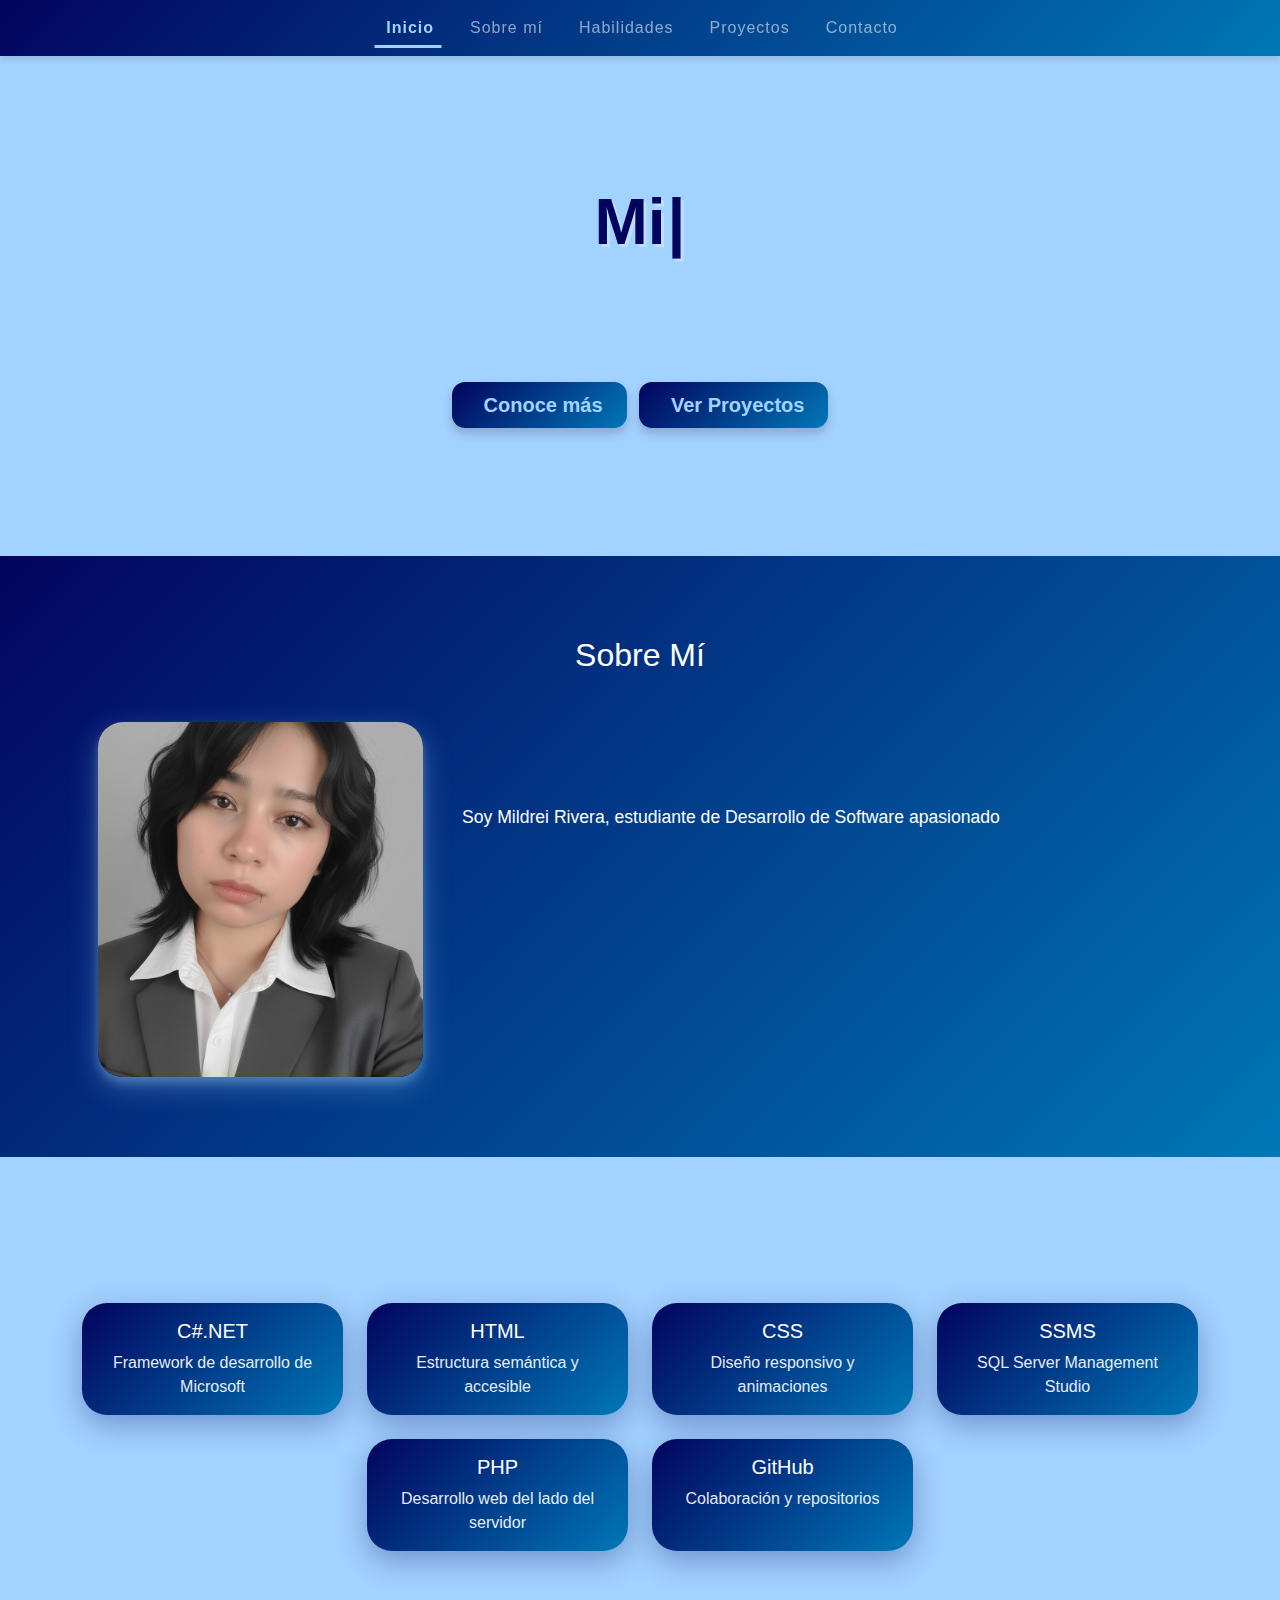
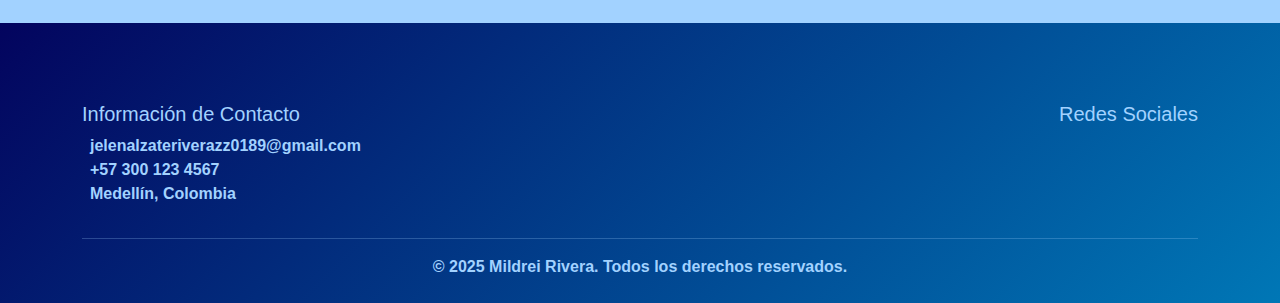
<file: index.html>
<!DOCTYPE html>
<html lang="es">
<head>
    <meta charset="UTF-8">
    <meta name="viewport" content="width=device-width, initial-scale=1.0">
    <title>Mi Portafolio - Mildrei Rivera</title>
    
    <!-- Bootstrap 5 CSS -->
    <link href="https://cdn.jsdelivr.net/npm/bootstrap@5.0.2/dist/css/bootstrap.min.css" rel="stylesheet">
    
    <!-- Font Awesome para íconos -->
    <link rel="stylesheet" href="https://cdnjs.cloudflare.com/ajax/libs/font-awesome/6.4.0/css/all.min.css" integrity="sha512-iecdLmaskl7CVkqkXNQ/ZH/XLlvWZOJyj7Yy7tcenmpD1ypASozpmT/E0iPtmFIB46ZmdtAc9eNBvH0H/ZpiBw==" crossorigin="anonymous" referrerpolicy="no-referrer" />
    
    <!-- Tu CSS personalizado -->
    <link rel="stylesheet" href="styles.css">
</head>
<body>

    <!-- NAVBAR - Menú de navegación dinámico -->
    <nav class="navbar navbar-expand-lg navbar-dark sticky-top">
        <div class="container">
            <button class="navbar-toggler" type="button" data-bs-toggle="collapse" data-bs-target="#navbarNav">
                <span class="navbar-toggler-icon"></span>
            </button>
            <div class="collapse navbar-collapse justify-content-center" id="navbarNav">
                <ul class="navbar-nav">
                    <li class="nav-item">
                        <a class="nav-link active px-3" href="index.html">
                            <i class="fas fa-home me-1"></i>Inicio
                        </a>
                    </li>
                    <li class="nav-item">
                        <a class="nav-link px-3" href="#sobre-mi">
                            <i class="fas fa-user me-1"></i>Sobre mí
                        </a>
                    </li>
                    <li class="nav-item">
                        <a class="nav-link px-3" href="#habilidades">
                            <i class="fas fa-lightbulb me-1"></i>Habilidades
                        </a>
                    </li>
                    <li class="nav-item">
                        <a class="nav-link px-3" href="projects.html">
                            <i class="fas fa-folder-open me-1"></i>Proyectos
                        </a>
                    </li>
                    <li class="nav-item">
                        <a class="nav-link px-3" href="#contacto">
                            <i class="fas fa-envelope me-1"></i>Contacto
                        </a>
                    </li>
                </ul>
            </div>
        </div>
    </nav>

    <!-- HEADER - Encabezado principal -->
    <header class="header-main">
        <div class="container">
            <div class="row align-items-center justify-content-center">
                <div class="col-lg-8 text-center">
                    <h1 class="display-3 fw-bold" id="typewriter"></h1>
                    <p class="lead mb-4 fade-in-text fw-bold subtitle">
                        Desarrollador de Software | Estudiante con mente técnica y código con el toque artístico.
                    </p>
                    <a href="#sobre-mi" class="btn btn-custom btn-lg px-4 me-2">
                        <i class="fas fa-user me-2"></i>Conoce más
                    </a>
                    <a href="projects.html" class="btn btn-custom btn-lg px-4">
                        <i class="fas fa-folder-open me-2"></i>Ver Proyectos
                    </a>
                </div>
            </div>
        </div>
    </header>

    <!-- SECCIÓN: SOBRE MÍ -->
    <section id="sobre-mi" class="section-sobre-mi">
        <div class="container">
            <h2 class="text-center mb-5 text-white">Sobre Mí</h2>
            <div class="row align-items-center">
                <!-- Columna de imagen -->
                <div class="col-lg-4 text-center mb-4 mb-lg-0">
                    <div class="flip-card" id="flipCard">
                        <div class="flip-card-inner">
                            <!-- FRENTE de la carta -->
                            <div class="flip-card-front">
                                <div class="foto-container">
                                    <div class="foto-placeholder">
                                        <div>
                                            <img src="image/Perfil.jpeg" alt="Mi foto" class="foto-img">
                                        </div>
                                    </div>
                                    
                                </div>
                            </div>
                            <!-- REVERSO de la carta -->
                            <div class="flip-card-back">
                                <div class="foto-container-back">
                                    <i class="fas fa-code fa-4x mb-3"></i>
                                    <h4 class="fw-bold mb-3">Desarrollador</h4>
                                    <p class="mb-2"><i class="fas fa-graduation-cap me-2"></i>Tecnico Auxilliar en Desarrollado de Software</p>
                                    <p class="mb-2"><i class="fas fa-laptop-code me-2"></i>Desarrollador en Formación</p>
                                    <p class="mb-2"><i class="fas fa-heart me-2"></i>Apasionado por el Diseño y el Desarrollo</p>
                                </div>
                            </div>
                        </div>
                    </div>
                </div>
                
                <!-- Columna de texto -->
                <div class="col-lg-8 text-start">
                    <p class="text-white" id="typewriter-p1"></p>
                    <p class="text-white" id="typewriter-p2"></p>
                </div>
            </div>
        </div>
    </section>

    <!-- SECCIÓN: HABILIDADES -->
    <section id="habilidades" class="section-habilidades">
        <div class="container">
            <h2 class="text-center mb-5" id="typewriter-habilidades"></h2>
            <div class="row text-center justify-content-center">
                
                <!-- .NET -->
                <div class="col-md-3 col-sm-6 mb-4">
                    <div class="card h-100 skill-card skill-float-2">
                        <div class="card-body">
                            <i class="fas fa-laptop-code fa-4x mb-3" style="color: #b197fc;"></i>
                            <h5 class="card-title text-white">C#.NET</h5>
                            <p class="card-text text-white">Framework de desarrollo de Microsoft</p>
                        </div>
                    </div>
                </div>

                <!-- HTML -->
                <div class="col-md-3 col-sm-6 mb-4">
                    <div class="card h-100 skill-card skill-float-1">
                        <div class="card-body">
                            <i class="fab fa-html5 fa-4x mb-3" style="color: #ff6b6b;"></i>
                            <h5 class="card-title text-white">HTML</h5>
                            <p class="card-text text-white">Estructura semántica y accesible</p>
                        </div>
                    </div>
                </div>
                
                <!-- CSS -->
                <div class="col-md-3 col-sm-6 mb-4">
                    <div class="card h-100 skill-card skill-float-2">
                        <div class="card-body">
                            <i class="fab fa-css3-alt fa-4x mb-3" style="color: #4dabf7;"></i>
                            <h5 class="card-title text-white">CSS</h5>
                            <p class="card-text text-white">Diseño responsivo y animaciones</p>
                        </div>
                    </div>
                </div>
                <!-- SSMS -->
                <div class="col-md-3 col-sm-6 mb-4">
                    <div class="card h-100 skill-card skill-float-2">
                        <div class="card-body">
                            <i class="fas fa-database fa-4x mb-3" style="color: #ffc107;"></i>
                            <h5 class="card-title text-white">SSMS</h5>
                            <p class="card-text text-white">SQL Server Management Studio</p>
                        </div>
                    </div>
                </div>

                <!-- PHP -->
                <div class="col-md-3 col-sm-6 mb-4">
                    <div class="card h-100 skill-card skill-float-1">
                        <div class="card-body">
                            <i class="fab fa-php fa-4x mb-3" style="color: #7844b3;"></i>
                            <h5 class="card-title text-white">PHP</h5>
                            <p class="card-text text-white">Desarrollo web del lado del servidor</p>
                        </div>
                    </div>
                </div>
                <!-- GitHub -->
                <div class="col-md-3 col-sm-6 mb-4">
                    <div class="card h-100 skill-card skill-float-1">
                        <div class="card-body">
                            <i class="fab fa-github fa-4x mb-3" style="color: #ffffff;"></i>
                            <h5 class="card-title text-white">GitHub</h5>
                            <p class="card-text text-white">Colaboración y repositorios</p>
                        </div>
                    </div>
                </div>

            </div>
        </div>
    </section>

    <!-- PIE DE PÁGINA -->
    <footer id="contacto" class="bg py-4">
        <div class="container">
            <div class="row">
                <div class="col-md-6">
                    <h5>Información de Contacto</h5>
                    <p>
                        <i class="fas fa-envelope me-2"></i>jelenalzateriverazz0189@gmail.com<br>
                        <i class="fas fa-phone me-2"></i>+57 300 123 4567<br>
                        <i class="fas fa-map-marker-alt me-2"></i>Medellín, Colombia
                    </p>
                </div>
                <div class="col-md-6 text-md-end">
                    <h5>Redes Sociales</h5>
                    <a href="https://www.linkedin.com/in/mildrei-rivera-22b343347/" class="text-white me-3"><i class="fab fa-linkedin fa-2x"></i></a>
                    <a href="https://github.com/MildreyRivera" class="text-white me-3"><i class="fab fa-github fa-2x"></i></a>
                    <a href="https://www.instagram.com/ghost.and.leo/" class="text-white"><i class="fab fa-instagram fa-2x"></i></a>
                </div>
            </div>
            <hr class="bg-white">
            <p class="text-center mb-0">© 2025 Mildrei Rivera. Todos los derechos reservados.</p>
        </div>
    </footer>

    <!-- jQuery -->
    <script src="https://code.jquery.com/jquery-3.6.0.min.js"></script>
    
    <!-- Bootstrap 5 JS Bundle -->
    <script src="https://cdn.jsdelivr.net/npm/bootstrap@5.0.2/dist/js/bootstrap.bundle.min.js"></script>
    
    <!-- Tu JavaScript personalizado -->
    <script src="scripts.js"></script>

</body>
</html>
</file>
<file: styles.css>
/* ===================================
   ESTILOS GENERALES
   =================================== */

body {
    font-family: 'Segoe UI', Tahoma, Geneva, Verdana, sans-serif;
}

/* ===================================
   NAVBAR
   =================================== */

.navbar {
    background: linear-gradient(135deg, #03045e 0%, #0077b6 100%) !important;
    box-shadow: 0 4px 6px rgba(0, 0, 0, 0.1);
    color:#a2d2ff ;
    font-size: 1.0rem;
    letter-spacing: 1px;
}

.navbar-brand {
    transition: all 0.3s ease;
}

.navbar-brand:hover {
    transform: scale(1.08) rotate(-2deg);
    color: #a2d2ff !important;
}

.navbar-brand:hover i {
    animation: logoSpin 0.6s ease;
}

.navbar-nav .nav-link {
    transition: all 0.4s;
    position: relative;
}

.navbar-nav .nav-link::after {
    content: '';
    position: absolute;
    bottom: 0;
    left: 50%;
    width: 0;
    height: 3px;
    background-color: #a2d2ff;
    transition: all 0.4s ease;
    transform: translateX(-50%);
}

.navbar-nav .nav-link:hover::after {
    width: 80%;
}

.navbar-nav .nav-link:hover {
    transform: scale(1.1);
    color: #a2d2ff !important;
}

.navbar-nav .nav-link.active {
    color: #a2d2ff !important;
    font-weight: 600;
}

.navbar-nav .nav-link.active::after {
    width: 80%;
    background-color: #a2d2ff;
}

.navbar-nav .nav-link:hover i {
    animation: iconBounce 0.6s ease;
}

/* ===================================
   HEADER
   =================================== */

.header-main {
    background-color: #a2d2ff;
    min-height: 500px;
    display: flex;
    align-items: center;
    padding: 3rem 0;
}

.header-main h1 {
    color: #03045e;
    text-shadow: 3px 2.5px rgba(255, 255, 255, 0.3);
    animation: float1 3s ease-in-out infinite;
    min-height: 90px;
}

.header-main .subtitle {
    font-size: 1.6rem;
    color: #023e8a;
    text-shadow: 3px 2.5px rgba(255, 255, 255, 0.3);
    animation: float1 3s ease-in-out infinite;
    opacity: 0;
}

.btn-custom {
    background: linear-gradient(135deg, #03045e 0%, #0077b6 100%);
    border: none;
    border-radius: 13px;
    box-shadow: 0 6px 10px rgba(87, 79, 124, 0.3);
    animation: float1 3.5s ease-in-out infinite;
    color: #a2d2ff;
    font-weight: bold;
}

.btn-custom:hover {
    transform: scale(1.05);
    box-shadow: 0 6px 10px rgba(255, 255, 255, 0.4);
    color: #a2d2ff;
}

/* ===================================
   SECCIÓN SOBRE MÍ
   =================================== */

.section-sobre-mi {
    background: linear-gradient(135deg, #03045e 0%, #0077b6 100%);
    padding: 5rem 0;

}

.foto-container {
    width: 325px;
    height: 355px;
    margin: 0 auto;
    background-color: #03045e;
    border-radius: 25px;
    overflow: hidden;
    box-shadow: 0 10px 30px rgba(162, 210, 255, 0.3);
    display: flex;
    align-items: center;
    justify-content: center;
}

.foto-placeholder {
    width: 100%;
    height: 100%;
    display: flex;
    align-items: center;
    justify-content: center;
    color: white;
    font-size: 1.0rem;
    text-align: center;
    padding: 20px;
}

.foto-placeholder small {
    font-size: 0.8rem;
    opacity: 0.8;
}

.foto-img {
    width: 21rem;
    height: 24rem;
    object-fit: cover;
    
}

#typewriter-p1,
#typewriter-p2 {
    font-size: 1.1rem;
    min-height: 80px;
}

#typewriter-p2 {
    opacity: 0;
}

/* ===================================
   SECCIÓN HABILIDADES
   =================================== */

.section-habilidades {
    background-color: #a2d2ff;
    padding: 3rem 0;
}

.section-habilidades h2 {
    color: #03045e;
    font-weight: bold;
    min-height: 50px;
    animation: float1 3s ease-in-out infinite;
}

.skill-card {
    background: linear-gradient(135deg, #03045e 0%, #0077b6 100%);
    border: none;
    border-radius: 25px;
    box-shadow: 0 10px 30px rgba(3, 4, 94, 0.3);
}

.skill-card .card-text {
    opacity: 0.9;
}

.skill-card:hover {
    transform: scale(1.05) !important;
    box-shadow: 0 15px 40px rgba(3, 4, 94, 0.5) !important;
    transition: all 0.3s ease;
}

.skill-float-1 {
    animation: float1 3s ease-in-out infinite;
}

.skill-float-2 {
    animation: float2 3s ease-in-out infinite;
}

/* ===================================
   ANIMACIONES
   =================================== */

/* Cursor parpadeante del typewriter */
#typewriter::after {
    content: '|';
    animation: blink 0.7s infinite;
    margin-left: 2px;
}

@keyframes blink {
    0%, 49% { opacity: 1; }
    50%, 100% { opacity: 0; }
}

/* Fade-in del subtítulo */
.fade-in-text {
    animation: fadeIn 1.5s ease-in forwards;
}

@keyframes fadeIn {
    from { 
        opacity: 0; 
        transform: translateY(20px); 
    }
    to { 
        opacity: 1; 
        transform: translateY(0); 
    }
}

/* Fade-in hacia arriba (botones) */
@keyframes fadeInUp {
    from { 
        opacity: 0; 
        transform: translateY(30px); 
    }
    to { 
        opacity: 1; 
        transform: translateY(0); 
    }
}

/* Rebote de íconos */
@keyframes iconBounce {
    0%, 100% { transform: translateY(0); }
    50% { transform: translateY(-5px); }
}

/* Rotación del logo */
@keyframes logoSpin {
    0% { transform: rotate(0deg); }
    100% { transform: rotate(360deg); }
}

/* Flotación 1 (sube y baja) */
@keyframes float1 {
    0%, 100% {
        transform: translateY(0px);
    }
    50% {
        transform: translateY(-15px);
    }
}

/* Flotación 2 (baja y sube) */
@keyframes float2 {
    0%, 100% {
        transform: translateY(-15px);
    }
    50% {
        transform: translateY(0px);
    }
}

/* ===================================
   ANIMACIÓN FLIP CARD (CARTA GIRANDO)
   =================================== */

.flip-card {
    width: 325px;
    height: 355px;
    margin: 0 auto;
    perspective: 1000px;
    cursor: pointer;
}

.flip-card-inner {
    position: relative;
    width: 100%;
    height: 100%;
    transition: transform 0.8s;
    transform-style: preserve-3d;
}

.flip-card.flipped .flip-card-inner {
    transform: rotateY(180deg);
}

.flip-card-front,
.flip-card-back {
    position: absolute;
    width: 100%;
    height: 100%;
    backface-visibility: hidden;
    border-radius: 25px;
    box-shadow: 0 6px 10px rgba(162, 210, 255, 0.3);
}

.flip-card-front {
    transform: rotateY(0deg);
}

.flip-card-back {
    transform: rotateY(180deg);
    background: linear-gradient(135deg, #03045e 0%, #0077b6 100%);
    display: flex;
    align-items: center;
    justify-content: center;
}

.foto-container-back {
    color: white;
    text-align: center;
    padding: 20px;
}

.foto-container-back i {
    color: #a2d2ff;
}

.foto-container-back h4 {
    color: white;
    font-size: 1.5rem;
}

.foto-container-back p {
    color: rgba(255, 255, 255, 0.9);
    font-size: 1rem;
    margin-bottom: 0.8rem;
}

/* Animación de entrada */
.flip-card {
    animation: flipCardEntrance 2s ease-out;
}

@keyframes flipCardEntrance {
    0% {
        opacity: 0;
        transform: rotateY(-90deg) scale(0.5);
    }
    100% {
        opacity: 1;
        transform: rotateY(0deg) scale(1);
    }
}

/* Efecto hover adicional */
.flip-card:hover {
    transform: scale(1.02);
    transition: transform 0.3s ease;
}

/* ===================================
   RESPONSIVE
   =================================== */

@media (max-width: 768px) {

    
    .flip-card {
        width: 280px;
        height: 320px;
    }
    
    .foto-container {
        width: 320px;
        height: 380px;
    }
}
.bg{
    width: 100%;
    height: 280px;
    background: linear-gradient(135deg, #03045e 0%, #0077b6 100%);
    overflow: hidden;
    display: flex;
    align-items:end;
    color:#a2d2ff ;
    font-weight: bold;
}

/* ===================================
   ESTILOS ESPECÍFICOS DE PROJECTS.HTML
   =================================== */

/* ===================================
   HEADER DE PROYECTOS
   =================================== */

.projects-header {
    background-color: #a2d2ff;
    padding: 3rem 0;
    
}

.projects-header h1 {
    font-weight: bold;
    color: #03045e;
    min-height: 60px;
    text-shadow: 3px 2.5px rgba(255, 255, 255, 0.3);
    animation: fadeIn 1s ease-in forwards;
    
}
.lead{
    font-weight: bold;
    font-size: 1.6rem;
    color: #023e8a;
    text-shadow: 1px 2.5px rgba(255, 255, 255, 0.3);
    animation: fadeIn 1s ease-in forwards;
}



/* ===================================
   SECCIÓN DE PROYECTOS
   =================================== */

.projects-section {
    background-color: #a2d2ff;

}

/* ===================================
   TARJETAS DE PROYECTOS
   =================================== */

.project-card {
    background: rgba(255, 255, 255, 0.1);
    border: none;
    border-radius: 15px;
    backdrop-filter: blur(10px);
    transition: all 0.3s ease;
    height: 100%;
    box-shadow: 0 8px 20px rgba(0, 0, 0, 0.2);
    animation: slideInUp 0.8s ease-out;
}

.project-card:hover {
    transform: translateY(-10px) scale(1.02);
    box-shadow: 0 15px 35px rgba(162, 210, 255, 0.4);
    background:  #3c5db9;
}

.project-card .card-body {
    padding: 2rem;
}

.project-card .card-title {
    font-size: 1.3rem;
    margin-bottom: 1rem;
    color: #a2d2ff;
    animation: fadeIn 1s ease-in;
}

.project-card .card-text {
    color: #a2d2ff;
    font-size: 1rem;
    line-height: 1.6;
    margin-bottom: 1.5rem;
}

/* ===================================
   ÍCONOS DE PROYECTOS
   =================================== */

.project-icon {
    color: #a2d2ff;
    transition: all 0.3s ease;
}

.project-card:hover .project-icon {
    transform: scale(1.15) rotate(5deg);
    color: #a2d2ff;
}

.project-icon i {
    filter: drop-shadow(0 4px 6px #a2d2ff);
}
/* ===================================
   BADGES DE TECNOLOGÍAS
   =================================== */

.project-tech {
    display: flex;
    flex-wrap: wrap;
    gap: 0.5rem;
}

/* Overlay con ícono */
.project-overlay {
    position: absolute;
    top: 0;
    left: 0;
    width: 100%;
    height: 100%;
    background: linear-gradient(135deg, rgba(3, 4, 94, 0.7) 0%, rgba(0, 119, 182, 0.7) 100%);
    display: flex;
    align-items: center;
    justify-content: center;
    opacity: 0;
    transition: all 0.4s ease;
}

.project-image {
    position: relative;
    width: 100%;
    height: 250px;
    overflow: hidden;
    border-radius: 15px 15px 0 0;
}

.project-image img {
    width: 100%;
    height: 100%;
    object-fit: cover;
    transition: transform 0.5s ease;
    filter: brightness(0.8);
}

.project-card:hover .project-image img {
    transform: scale(1.15) rotate(2deg);
    filter: brightness(1);
}

.project-tech .badge {
    font-size: 0.85rem;
    font-weight: 600;
    padding: 0.4rem 0.8rem;
    border-radius: 20px;
    box-shadow: 0 2px 5px rgba(0, 0, 0, 0.2);

}
/* ===================================
   BOTONES DE PROYECTOS
   =================================== */

.btn-project {
    background-color: #a2d2ff;
    color: #03045e;
    border: none;
    border-radius: 25px;
    padding: 0.6rem 1.5rem;
    font-weight: 600;
    transition: all 0.3s ease;
    box-shadow: 0 4px 10px rgba(0, 0, 0, 0.2);
}



.btn-project:hover {
    background-color: #a2d2ff;
    color: #03045e;
    transform: scale(1.05);
    box-shadow: 0 6px 15px rgba(162, 210, 255, 0.5);
}

.btn-project i {
    transition: transform 0.3s ease;
}

.btn-project:hover i {
    transform: translateX(5px);
}

/* ===================================
   ANIMACIONES
   =================================== */

@keyframes fadeInUp {
    from {
        opacity: 0;
        transform: translateY(30px);
    }
    to {
        opacity: 1;
        transform: translateY(0);
    }
}

.project-card {
    animation: fadeInUp 0.6s ease-out;
    background: linear-gradient(135deg, #03045e 0%, #0077b6 100%);
    border: none;
    border-radius: 25px;
    box-shadow: 0 10px 30px rgba(3, 4, 94, 0.3);
}


.project-card:nth-child(1) {
    animation-delay: 0.1s;
}

.project-card:nth-child(2) {
    animation-delay: 0.2s;
}

.project-card:nth-child(3) {
    animation-delay: 0.3s;
}

/* ===================================
   RESPONSIVE
   =================================== */

@media (max-width: 768px) {
    .projects-header h1 {
        font-size: 2rem;
    }
    
    .project-card {
        margin-bottom: 1.5rem;
    }
    
    .project-card .card-body {
        padding: 1.5rem;
    }
}
</file>
